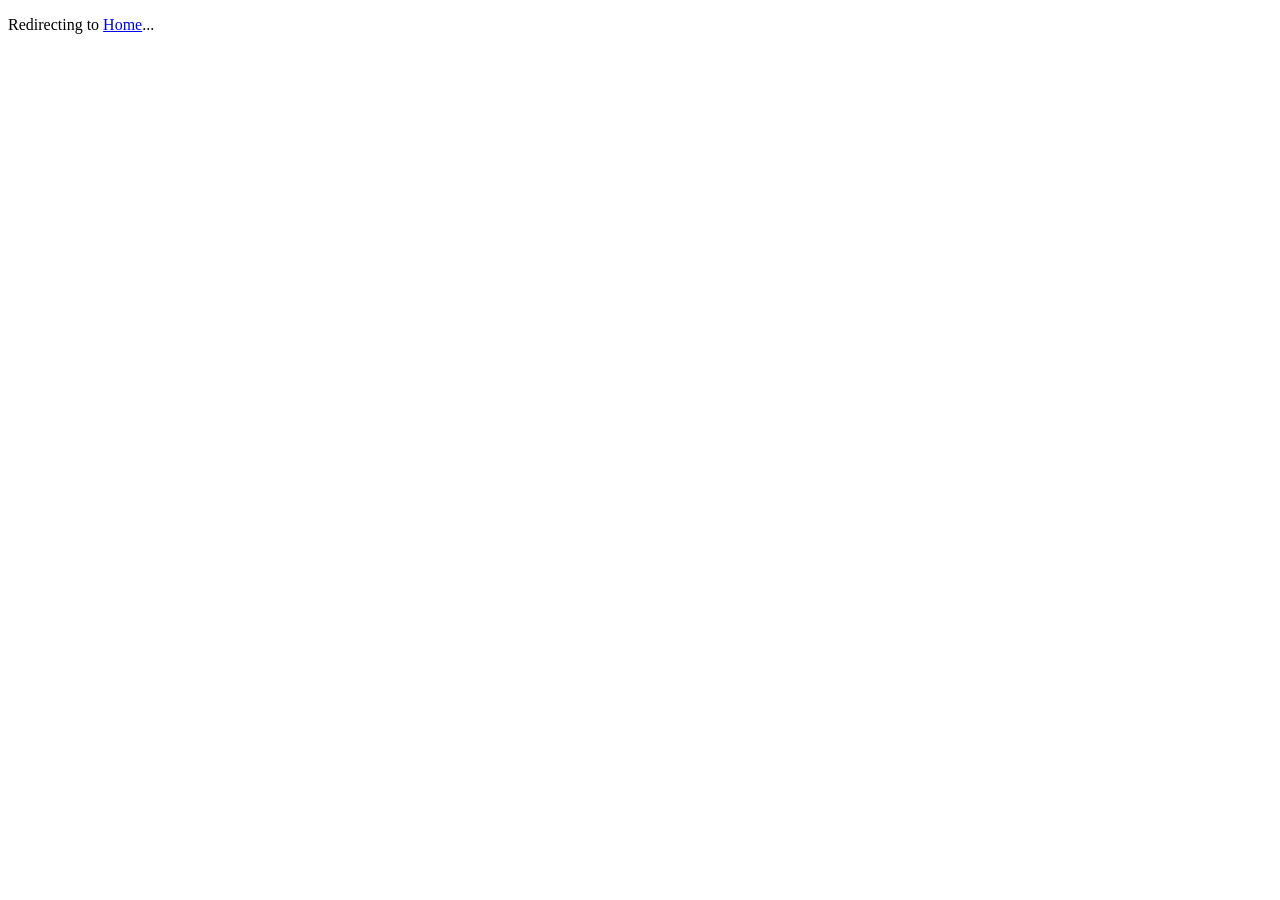
<file: index.html>
<!DOCTYPE html>
<html lang="en">
<head>
  <meta charset="UTF-8">
  <meta http-equiv="refresh" content="0; url=pages/home.html">
  <meta name="viewport" content="width=device-width, initial-scale=1.0">
  <title>Redirecting...</title>
</head>
<body>
  <p>Redirecting to <a href="pages/home.html">Home</a>...</p>
</body>
</html>
</file>
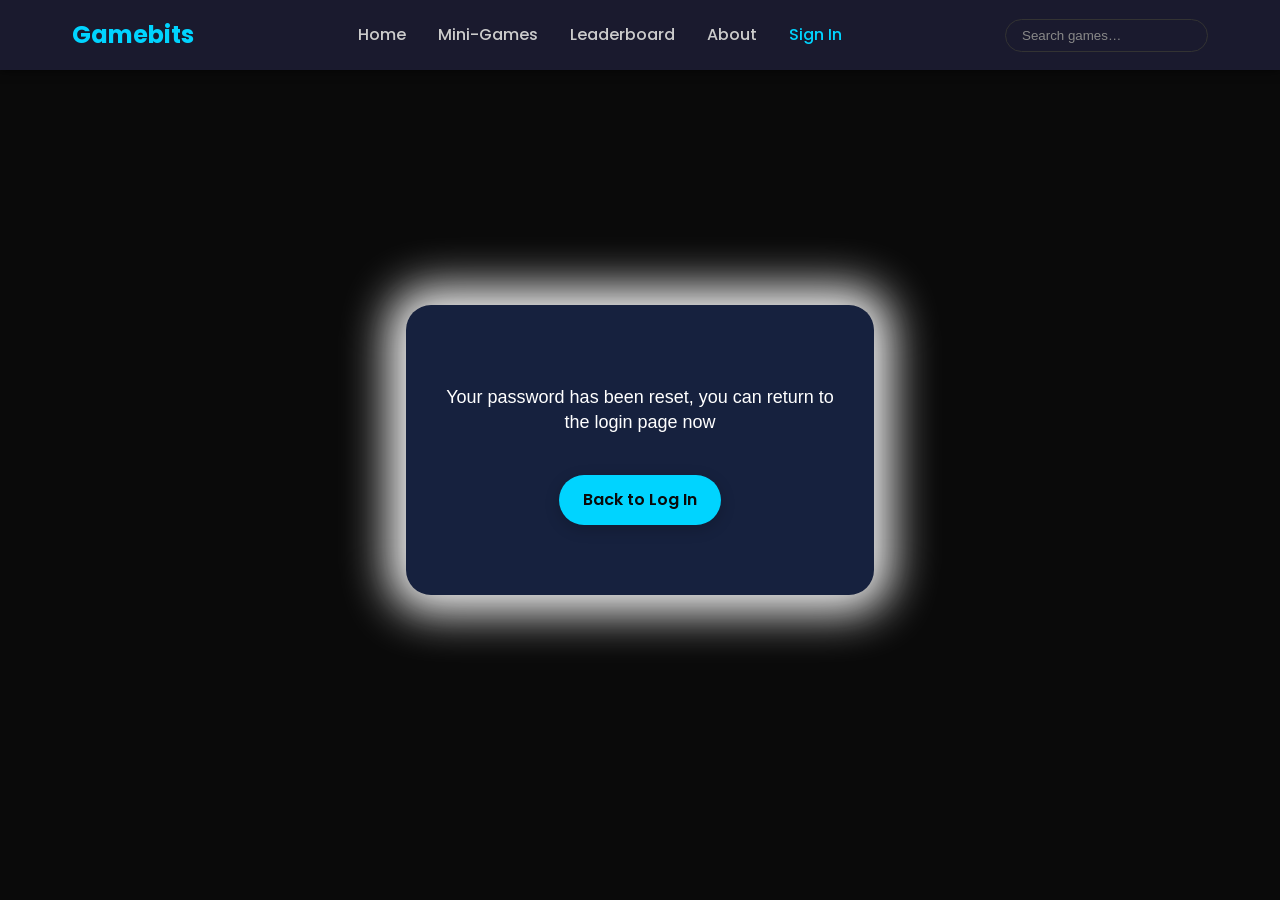
<file: auth/correct-code.html>
<!DOCTYPE html>
<html lang="en">

<head>
    <meta charset="UTF-8">
    <meta name="viewport" content="width=device-width, initial-scale=1.0">
    <title>Forgot Password – Correct Code</title>

    <!-- Google Font -->
    <link href="https://fonts.googleapis.com/css2?family=Poppins:wght@300;400;500;600&display=swap" rel="stylesheet">

    <!-- Shared CSS -->
    <link rel="stylesheet" href="../css/styles.css">
</head>

<body>
    <header>
        <nav class="navbar">
            <div class="nav-container">
                <a class="nav-brand" href="../pages/home.html">Gamebits</a>
                <ul class="nav-menu">
                    <li class="nav-item"><a class="nav-link" href="../pages/home.html">Home</a></li>
                    <li class="nav-item"><a class="nav-link" href="../pages/games.html">Mini-Games</a></li>
                    <li class="nav-item"><a class="nav-link" href="../pages/leaderboard.html">Leaderboard</a></li>
                    <li class="nav-item"><a class="nav-link" href="../about.php">About</a></li>
                    <li class="nav-item"><a class="nav-link active" href="signin.html">Sign In</a></li>
                </ul>
                <form class="nav-search">
                    <input type="search" placeholder="Search games…" aria-label="Search">
                </form>
            </div>
        </nav>
    </header>

    <main>
        <div class="forgot-result-wrapper">
            <div class="forgot-result-card">
                <p class="forgot-result-message">
                    Your password has been reset, you can return to the login page now
                </p>

                <a href="signin.html" class="btn-primary">
                    Back to Log In
                </a>
            </div>
        </div>
    </main>
</body>

</html>
</file>
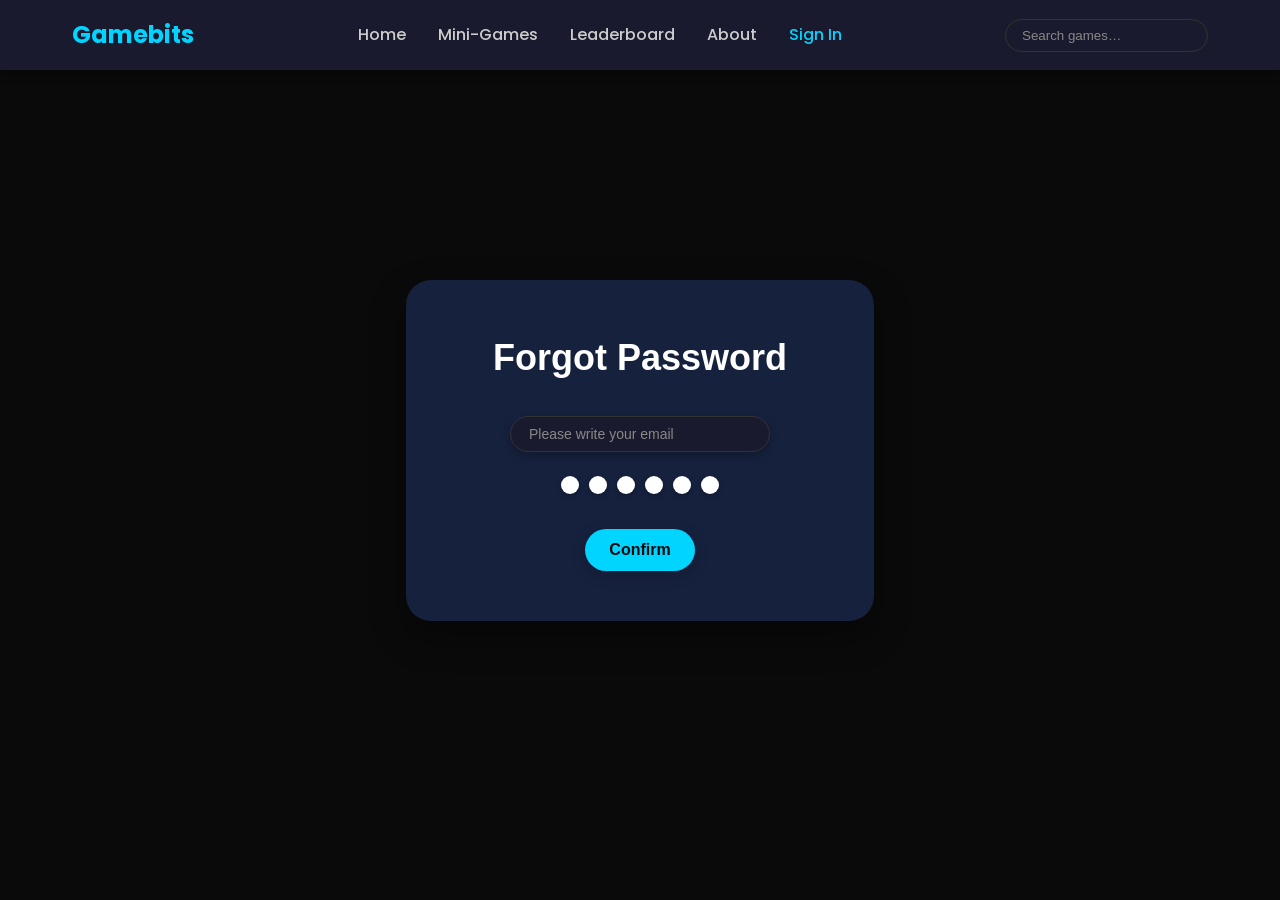
<file: auth/forgot-enter-code.html>
<!DOCTYPE html>
<html lang="en">

<head>
  <meta charset="UTF-8">
  <meta name="viewport" content="width=device-width, initial-scale=1.0">
  <title>Forgot Password – Enter Code</title>

  <!-- Google Font -->
  <link href="https://fonts.googleapis.com/css2?family=Poppins:wght@300;400;500;600&display=swap" rel="stylesheet">

  <!-- Shared CSS -->
  <link rel="stylesheet" href="../css/styles.css">
</head>

<body>
  <header>
    <nav class="navbar">
      <div class="nav-container">
        <a class="nav-brand" href="../pages/home.html">Gamebits</a>
        <ul class="nav-menu">
          <li class="nav-item"><a class="nav-link" href="../pages/home.html">Home</a></li>
          <li class="nav-item"><a class="nav-link" href="../pages/games.html">Mini-Games</a></li>
          <li class="nav-item"><a class="nav-link" href="../pages/leaderboard.html">Leaderboard</a></li>
          <li class="nav-item"><a class="nav-link" href="../about.php">About</a></li>
          <li class="nav-item"><a class="nav-link active" href="signin.html">Sign In</a></li>
        </ul>
        <form class="nav-search">
          <input type="search" placeholder="Search games…" aria-label="Search">
        </form>
      </div>
    </nav>
  </header>

  <main>
    <div class="forgot-code-wrapper">
      <div class="forgot-code-card">
        <h1>Forgot Password</h1>

        <form>
          <div class="form-group">
            <input type="email" class="form-input small-pill-input" placeholder="Please write your email" required>
          </div>

          <div class="code-dots">
            <span class="code-dot"></span>
            <span class="code-dot"></span>
            <span class="code-dot"></span>
            <span class="code-dot"></span>
            <span class="code-dot"></span>
            <span class="code-dot"></span>
          </div>

          <button type="submit" class="btn-primary">
            Confirm
          </button>
        </form>
      </div>
    </div>
  </main>
</body>

</html>
</file>
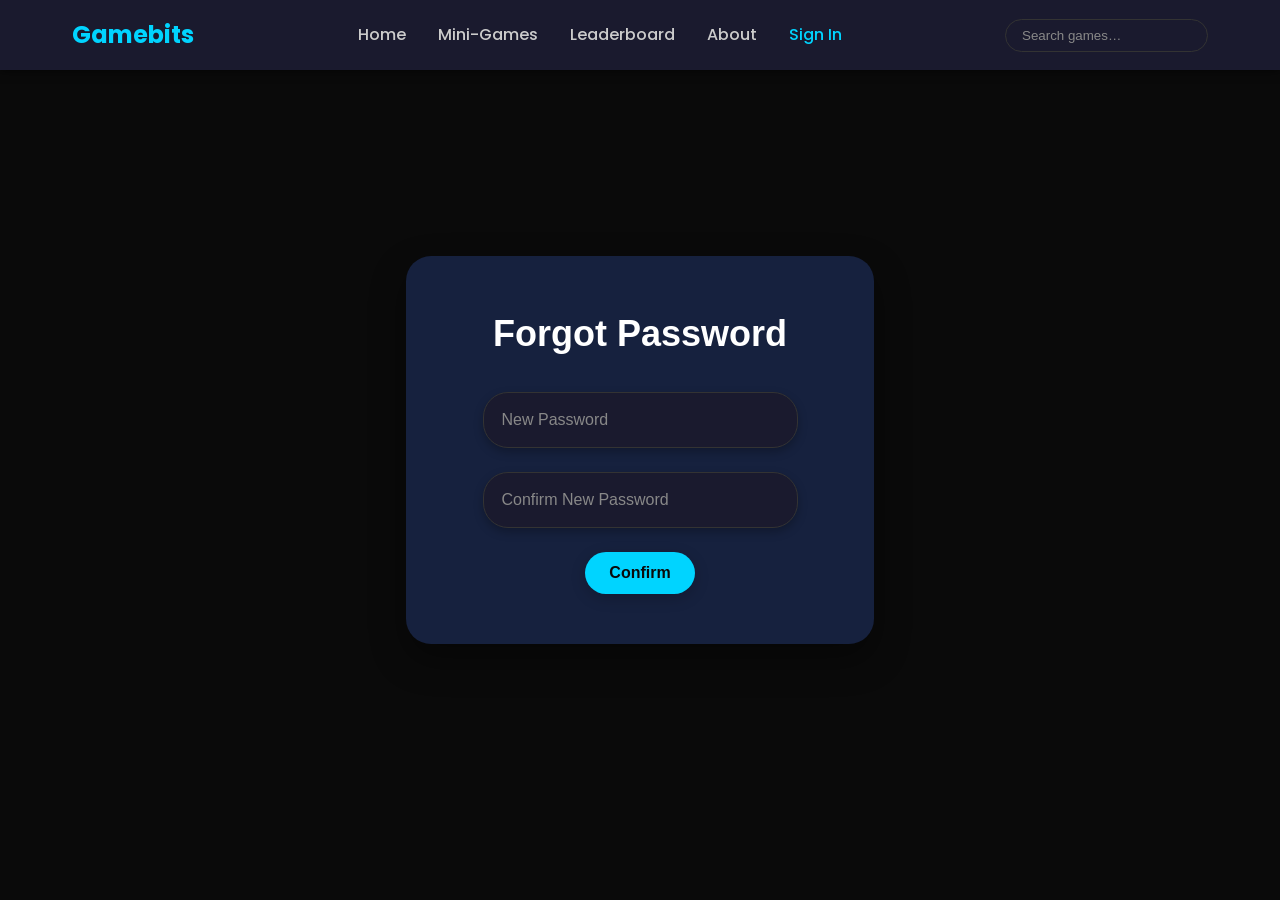
<file: auth/forgot-new-password.html>
<!DOCTYPE html>
<html lang="en">

<head>
  <meta charset="UTF-8">
  <meta name="viewport" content="width=device-width, initial-scale=1.0">
  <title>Forgot Password – New Password</title>

  <!-- Google Font -->
  <link href="https://fonts.googleapis.com/css2?family=Poppins:wght@300;400;500;600&display=swap" rel="stylesheet">

  <!-- Shared CSS -->
  <link rel="stylesheet" href="../css/styles.css">
</head>

<body>
  <header>
    <nav class="navbar">
      <div class="nav-container">
        <a class="nav-brand" href="../pages/home.html">Gamebits</a>
        <ul class="nav-menu">
          <li class="nav-item"><a class="nav-link" href="../pages/home.html">Home</a></li>
          <li class="nav-item"><a class="nav-link" href="../pages/games.html">Mini-Games</a></li>
          <li class="nav-item"><a class="nav-link" href="../pages/leaderboard.html">Leaderboard</a></li>
          <li class="nav-item"><a class="nav-link" href="../about.php">About</a></li>
          <li class="nav-item"><a class="nav-link active" href="signin.html">Sign In</a></li>
        </ul>
        <form class="nav-search">
          <input type="search" placeholder="Search games…" aria-label="Search">
        </form>
      </div>
    </nav>
  </header>

  <main>
    <div class="forgot-new-wrapper">
      <div class="forgot-new-card">
        <h1>Forgot Password</h1>

        <form>
          <div class="form-group">
            <input type="password" class="form-input" placeholder="New Password" required>
          </div>

          <div class="form-group">
            <input type="password" class="form-input" placeholder="Confirm New Password" required>
          </div>

          <button type="submit" class="btn-primary">
            Confirm
          </button>
        </form>
      </div>
    </div>
  </main>
</body>

</html>
</file>
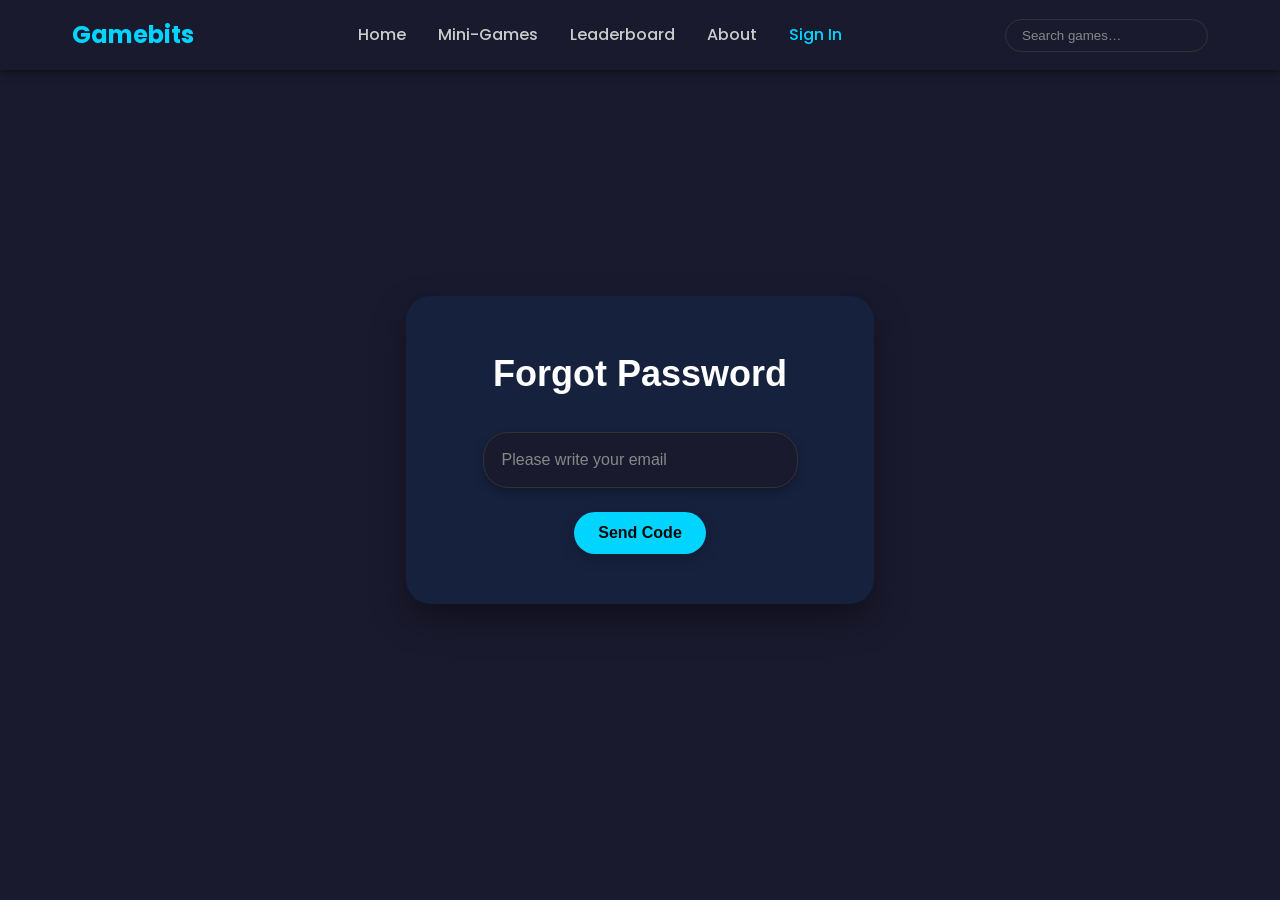
<file: auth/forgot-password.html>
<!DOCTYPE html>
<html lang="en">
<head>
  <meta charset="UTF-8">
  <meta name="viewport" content="width=device-width, initial-scale=1.0">
  <title>Forgot Password - Gamebits</title>
   <link rel="stylesheet" href="../css/styles.css">
  <!-- Google Font -->
  <link href="https://fonts.googleapis.com/css2?family=Poppins:wght@300;400;500;600&display=swap" rel="stylesheet">

</head>
<body>
  <header>
    <nav class="navbar">
      <div class="nav-container">
        <a class="nav-brand" href="../pages/home.html">Gamebits</a>
        <ul class="nav-menu">
          <li class="nav-item"><a class="nav-link" href="../pages/home.html">Home</a></li>
          <li class="nav-item"><a class="nav-link" href="../pages/games.html">Mini-Games</a></li>
          <li class="nav-item"><a class="nav-link" href="../pages/leaderboard.html">Leaderboard</a></li>
          <li class="nav-item"><a class="nav-link" href="../about.php">About</a></li>
          <li class="nav-item"><a class="nav-link active" href="signin.html">Sign In</a></li>
        </ul>
        <form class="nav-search">
          <input type="search" placeholder="Search games…" aria-label="Search">
        </form>
      </div>
    </nav>
  </header>

  <main>
    <div class="forgot-wrapper">
      <div class="forgot-card">
        <h1>Forgot Password</h1>

        <form>
          <div class="form-group">
            <input type="email" class="form-input" placeholder="Please write your email" required>
          </div>

          <button type="submit" class="btn-primary">
            Send Code
          </button>
        </form>
      </div>
    </div>
  </main>
</body>
</html>
</file>
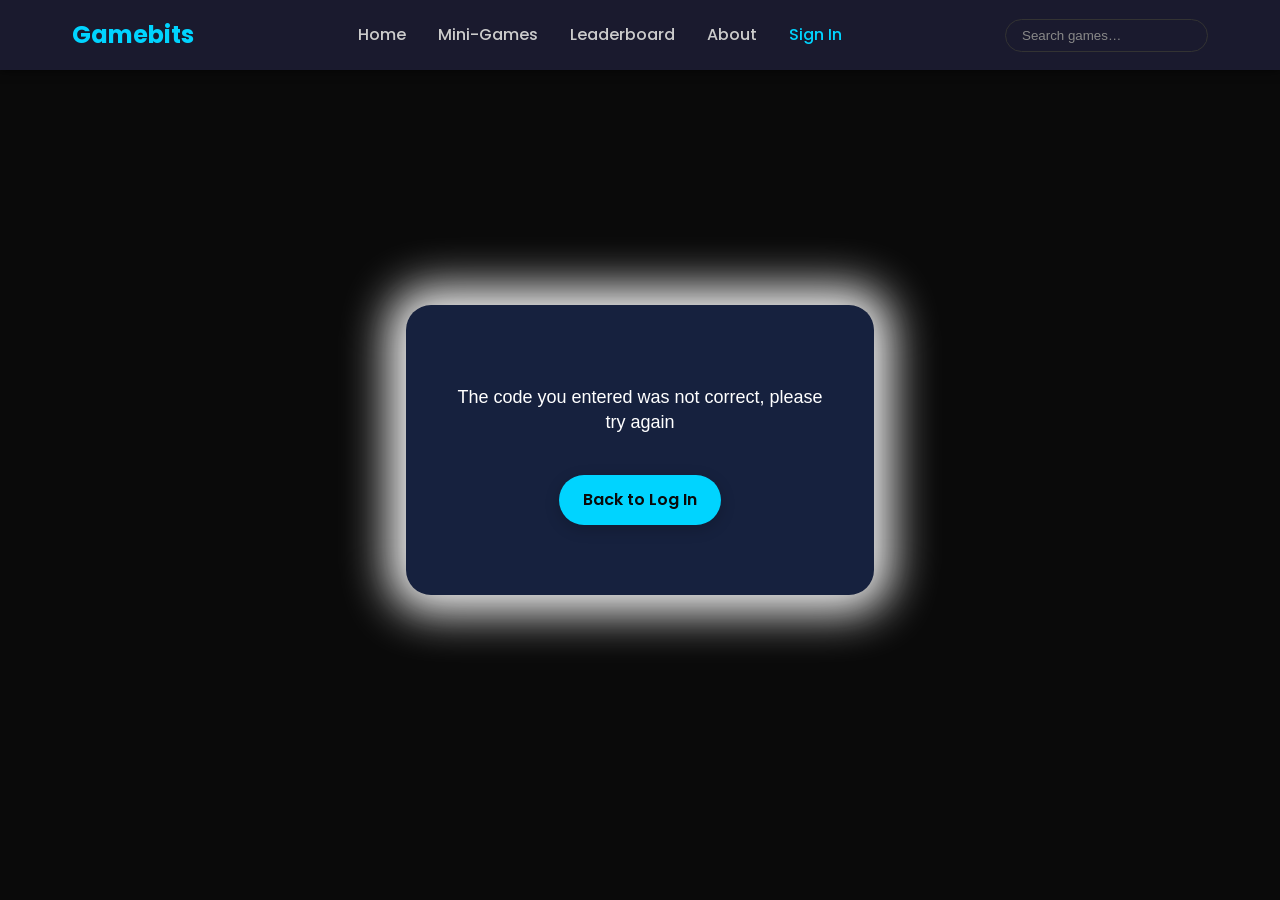
<file: auth/incorrect-code.html>
<!DOCTYPE html>
<html lang="en">

<head>
    <meta charset="UTF-8">
    <meta name="viewport" content="width=device-width, initial-scale=1.0">
    <title>Forgot Password – Incorrect Code</title>

    <!-- Google Font -->
    <link href="https://fonts.googleapis.com/css2?family=Poppins:wght@300;400;500;600&display=swap" rel="stylesheet">

    <!-- Shared CSS -->
    <link rel="stylesheet" href="../css/styles.css">
</head>

<body>
    <header>
        <nav class="navbar">
            <div class="nav-container">
                <a class="nav-brand" href="../pages/home.html">Gamebits</a>
                <ul class="nav-menu">
                    <li class="nav-item"><a class="nav-link" href="../pages/home.html">Home</a></li>
                    <li class="nav-item"><a class="nav-link" href="../pages/games.html">Mini-Games</a></li>
                    <li class="nav-item"><a class="nav-link" href="../pages/leaderboard.html">Leaderboard</a></li>
                    <li class="nav-item"><a class="nav-link" href="../about.php">About</a></li>
                    <li class="nav-item"><a class="nav-link active" href="signin.html">Sign In</a></li>
                </ul>
                <form class="nav-search">
                    <input type="search" placeholder="Search games…" aria-label="Search">
                </form>
            </div>
        </nav>
    </header>

    <main>
        <div class="forgot-result-wrapper">
            <div class="forgot-result-card">
                <p class="forgot-result-message">
                    The code you entered was not correct, please try again
                </p>

                <a href="signin.html" class="btn-primary">
                    Back to Log In
                </a>
            </div>
        </div>
    </main>
</body>

</html>
</file>
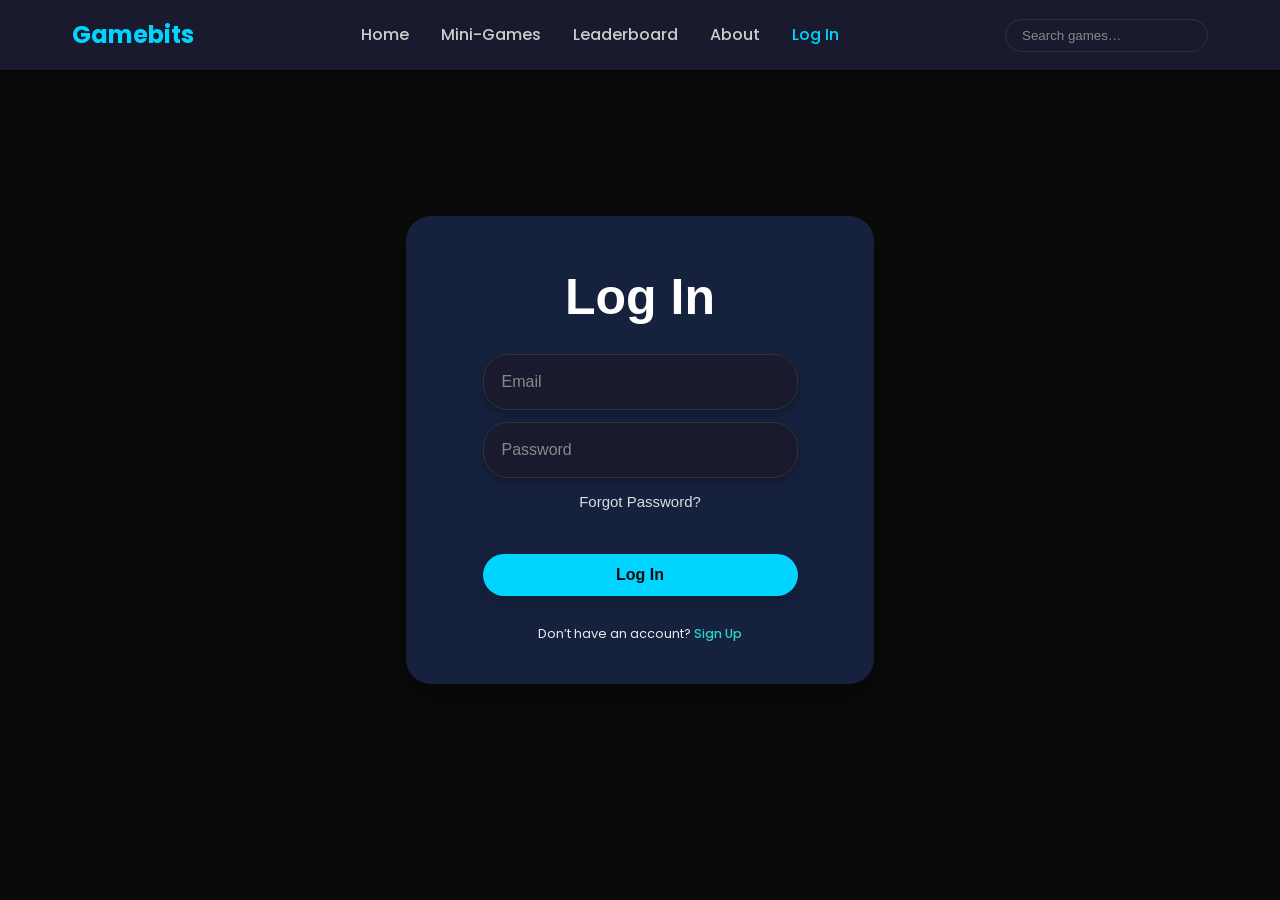
<file: auth/signin.html>
<!DOCTYPE html>
<html lang="en">

<head>
  <meta charset="UTF-8">
  <meta name="viewport" content="width=device-width, initial-scale=1.0">
  <title>Log In - Gamebits</title>

  <!-- Google Font -->
  <link href="https://fonts.googleapis.com/css2?family=Poppins:wght@300;400;500;600&display=swap" rel="stylesheet">

  <!-- Your shared CSS file -->
  <link rel="stylesheet" href="../css/styles.css">
</head>

<body>
  <header>
    <nav class="navbar">
      <div class="nav-container">
        <a class="nav-brand" href="../pages/home.html">Gamebits</a>
        <ul class="nav-menu">
          <li class="nav-item"><a class="nav-link" href="../pages/home.html">Home</a></li>
          <li class="nav-item"><a class="nav-link" href="../pages/games.html">Mini-Games</a></li>
          <li class="nav-item"><a class="nav-link" href="../pages/leaderboard.html">Leaderboard</a></li>
          <li class="nav-item"><a class="nav-link" href="../about.php">About</a></li>
          <li class="nav-item"><a class="nav-link active" href="signin.html">Log In</a></li>
        </ul>
        <form class="nav-search">
          <input type="search" placeholder="Search games…" aria-label="Search">
        </form>
      </div>
    </nav>
  </header>

  <main>
    <div class="login-wrapper">
      <div class="login-card">
        <h1>Log In</h1>

        <form>
          <div class="form-group">
            <input type="email" class="form-input" placeholder="Email" required>
          </div>

          <div class="form-group">
            <input type="password" class="form-input" placeholder="Password" required>
          </div>

          <div class="forgot-password">
            <a href="forgot-password.html">Forgot Password?</a>
          </div>

          <button type="submit" class="btn-primary">
            Log In
          </button>

          <p class="signup-text">
            Don’t have an account?
            <a href="signup.html">Sign Up</a>
          </p>
        </form>
      </div>
    </div>
  </main>
</body>

</html>
</file>
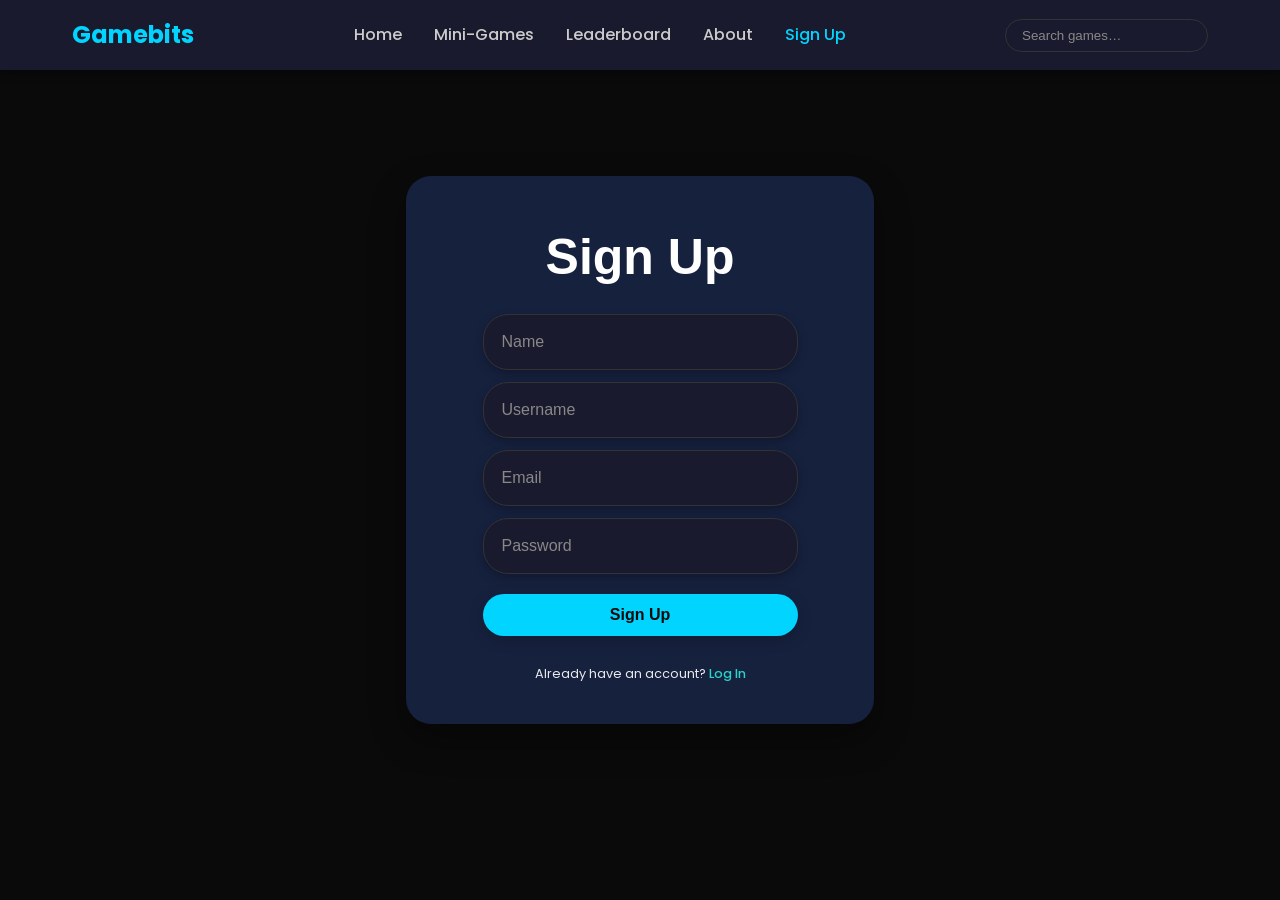
<file: auth/signup.html>
<!DOCTYPE html>
<html lang="en">

<head>
  <meta charset="UTF-8">
  <meta name="viewport" content="width=device-width, initial-scale=1.0">
  <title>Sign up - Gamebits</title>

  <!-- Google Font -->
  <link href="https://fonts.googleapis.com/css2?family=Poppins:wght@300;400;500;600&display=swap" rel="stylesheet">


  <!-- Your shared CSS file -->
  <link rel="stylesheet" href="../css/styles.css">
</head>

<body>
  <header>
    <nav class="navbar">
      <div class="nav-container">
        <a class="nav-brand" href="../pages/home.html">Gamebits</a>
        <ul class="nav-menu">
          <li class="nav-item"><a class="nav-link" href="../pages/home.html">Home</a></li>
          <li class="nav-item"><a class="nav-link" href="../pages/games.html">Mini-Games</a></li>
          <li class="nav-item"><a class="nav-link" href="../pages/leaderboard.html">Leaderboard</a></li>
          <li class="nav-item"><a class="nav-link" href="../about.php">About</a></li>
          <li class="nav-item"><a class="nav-link active" href="signup.html">Sign Up</a></li>
        </ul>
        <form class="nav-search">
          <input type="search" placeholder="Search games…" aria-label="Search">
        </form>
      </div>
    </nav>
  </header>

  <main>
    <div class="signup-wrapper">
      <div class="signup-card">
        <h1>Sign Up</h1>

        <form>
          <div class="form-group">
            <input type="text" class="form-input" placeholder="Name" required>
          </div>

          <div class="form-group">
            <input type="text" class="form-input" placeholder="Username" required>
          </div>

          <div class="form-group">
            <input type="email" class="form-input" placeholder="Email" required>
          </div>

          <div class="form-group">
            <input type="password" class="form-input" placeholder="Password" required>
          </div>

          <button type="submit" class="btn-primary">
            Sign Up
          </button>

          <p class="login-text">
            Already have an account?
            <a href="signin.html">Log In</a>
          </p>
        </form>
      </div>
    </div>
  </main>
</body>

</html>
</file>
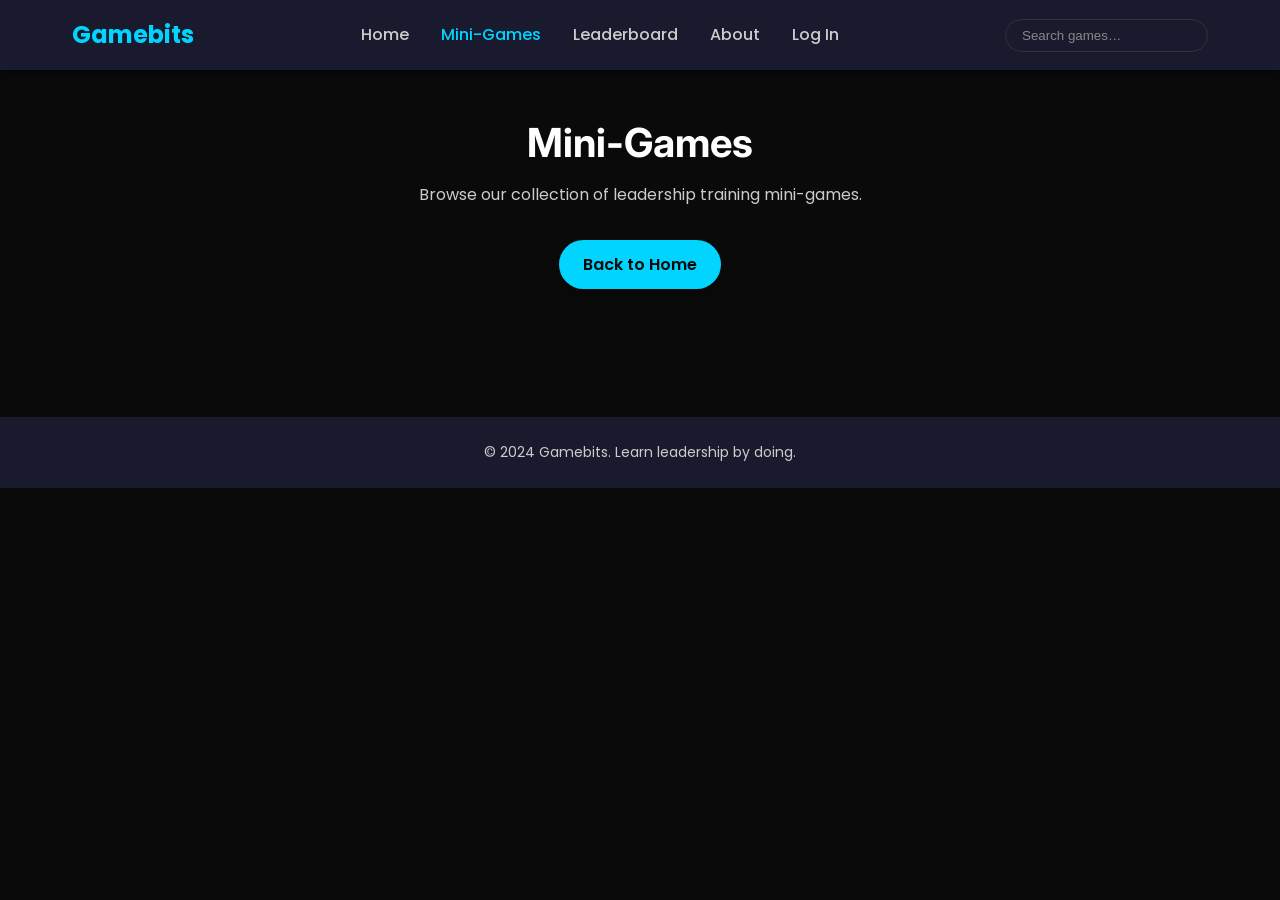
<file: pages/games.html>
<!DOCTYPE html>
<html lang="en">
<head>
  <meta charset="UTF-8">
  <meta name="viewport" content="width=device-width, initial-scale=1.0">
  <title>Mini-Games • Gamebits</title>
  <link rel="stylesheet" href="../css/styles.css">
  <link href="https://fonts.googleapis.com/css2?family=Poppins:wght@300;400;500;600&family=Inter:wght@400;500;700&display=swap" rel="stylesheet">
</head>
<body>
  <header>
    <nav class="navbar">
      <div class="nav-container">
        <a class="nav-brand" href="home.html">Gamebits</a>
        <ul class="nav-menu">
          <li class="nav-item"><a class="nav-link" href="home.html">Home</a></li>
          <li class="nav-item"><a class="nav-link active" href="games.html">Mini-Games</a></li>
          <li class="nav-item"><a class="nav-link" href="leaderboard.html">Leaderboard</a></li>
          <li class="nav-item"><a class="nav-link" href="../about.php">About</a></li>
          <li class="nav-item"><a class="nav-link" href="../auth/signin.html">Log In</a></li>
        </ul>
        <form class="nav-search">
          <input type="search" placeholder="Search games…" aria-label="Search">
        </form>
      </div>
    </nav>
  </header>
  <main>
    <section class="hero">
      <h1 class="hero-title">Mini-Games</h1>
      <p class="hero-sub">
        Browse our collection of leadership training mini-games.
      </p>
      <div class="hero-buttons">
        <a href="home.html" class="btn-primary">Back to Home</a>
      </div>
    </section>
  </main>
  <footer class="footer">
    <p>&copy; 2024 Gamebits. Learn leadership by doing.</p>
  </footer>
</body>
</html>
</file>
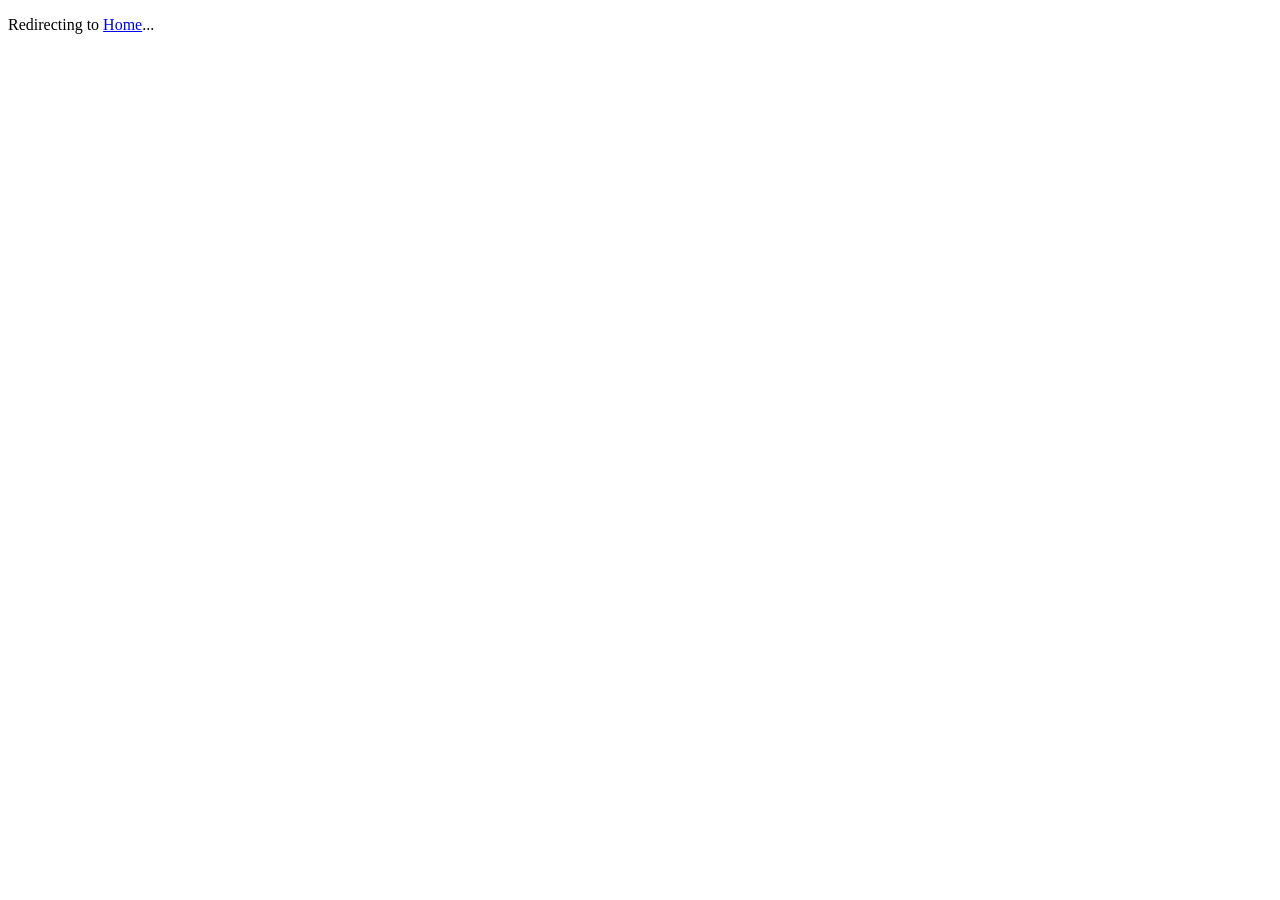
<file: pages/home.html>
<!DOCTYPE html>
<html lang="en">
<head>
  <meta charset="UTF-8">
  <meta http-equiv="refresh" content="0; url=../home.php">
  <meta name="viewport" content="width=device-width, initial-scale=1.0">
  <title>Redirecting...</title>
</head>
<body>
  <p>Redirecting to <a href="../home.php">Home</a>...</p>
</body>
</html>
</file>
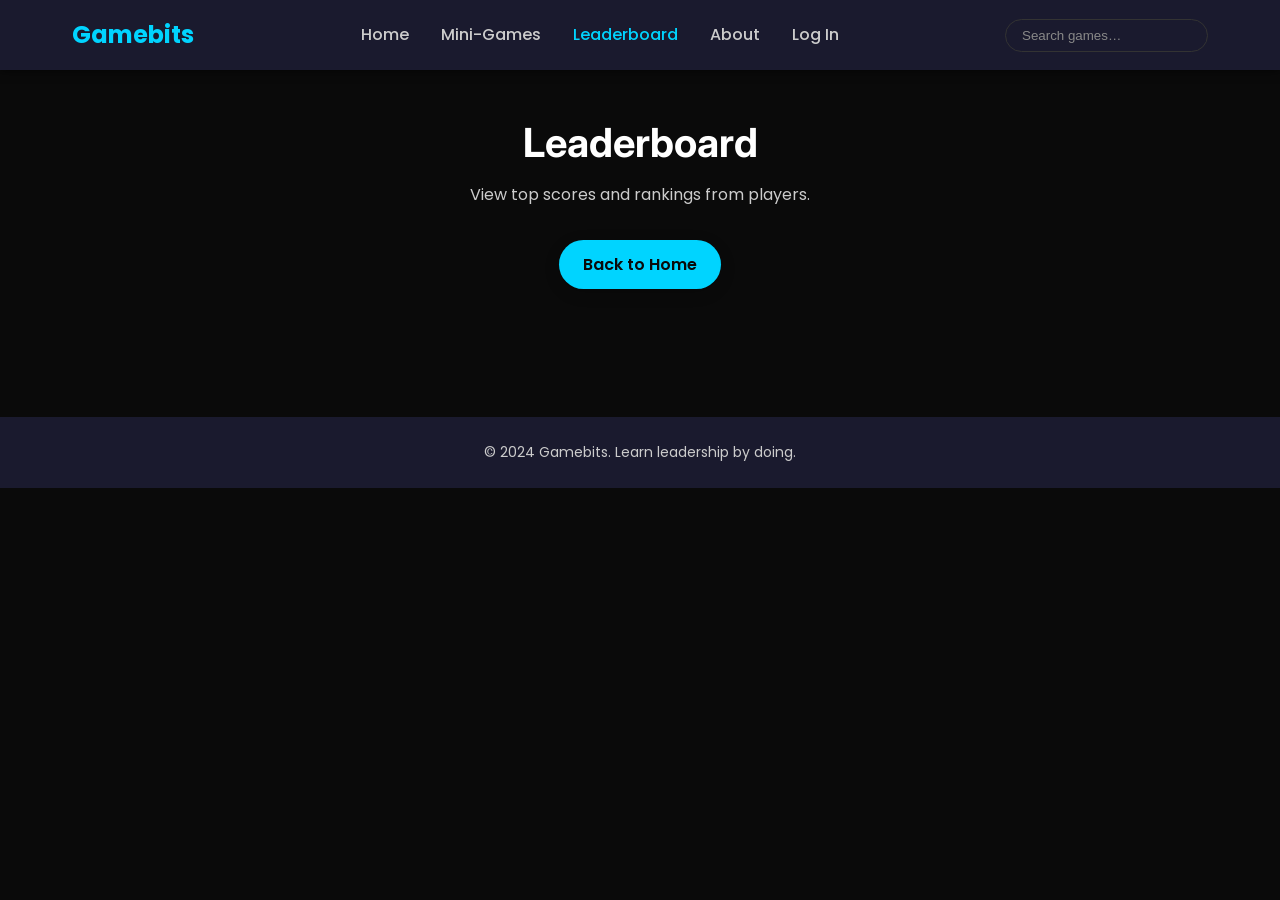
<file: pages/leaderboard.html>
<!DOCTYPE html>
<html lang="en">
<head>
  <meta charset="UTF-8">
  <meta name="viewport" content="width=device-width, initial-scale=1.0">
  <title>Leaderboard • Gamebits</title>
  <link rel="stylesheet" href="../css/styles.css">
  <link href="https://fonts.googleapis.com/css2?family=Poppins:wght@300;400;500;600&family=Inter:wght@400;500;700&display=swap" rel="stylesheet">
</head>
<body>
  <header>
    <nav class="navbar">
      <div class="nav-container">
        <a class="nav-brand" href="home.html">Gamebits</a>
        <ul class="nav-menu">
          <li class="nav-item"><a class="nav-link" href="home.html">Home</a></li>
          <li class="nav-item"><a class="nav-link" href="games.html">Mini-Games</a></li>
          <li class="nav-item"><a class="nav-link active" href="leaderboard.html">Leaderboard</a></li>
          <li class="nav-item"><a class="nav-link" href="../about.php">About</a></li>
          <li class="nav-item"><a class="nav-link" href="../auth/signin.html">Log In</a></li>
        </ul>
        <form class="nav-search">
          <input type="search" placeholder="Search games…" aria-label="Search">
        </form>
      </div>
    </nav>
  </header>
  <main>
    <section class="hero">
      <h1 class="hero-title">Leaderboard</h1>
      <p class="hero-sub">
        View top scores and rankings from players.
      </p>
      <div class="hero-buttons">
        <a href="home.html" class="btn-primary">Back to Home</a>
      </div>
    </section>
  </main>
  <footer class="footer">
    <p>&copy; 2024 Gamebits. Learn leadership by doing.</p>
  </footer>
</body>
</html>
</file>
<file: css/styles.css>
:root {
  --bg-primary: #0a0a0a;
  --bg-secondary: #1a1a2e;
  --bg-card: #16213e;
  --accent-blue: #00d4ff;
  --accent-blue-dark: #0099cc;
  --accent-yellow: #facc15;
  --accent-yellow-dark: #eab308;
  --purple-bg: #1a1a2e;
  --text-primary: #ffffff;
  --text-secondary: #cccccc;
  --text-muted: #888888;
  --border-color: #333333;
}

* {
  box-sizing: border-box;
  margin: 0;
  padding: 0;
}

body {
  font-family: "Poppins", sans-serif;
  min-height: 100vh;
  background: var(--bg-primary);
  color: var(--text-primary);
  line-height: 1.6;
  margin: 0;
}

/* --------------------------
   NAVBAR
--------------------------- */

.navbar {
  position: fixed;
  top: 0;
  left: 0;
  right: 0;
  background: var(--bg-secondary);
  box-shadow: 0 2px 8px rgba(0, 0, 0, 0.5);
  z-index: 1000;
  padding: 1rem 0;
}

.nav-container {
  max-width: 1200px;
  margin: 0 auto;
  padding: 0 2rem;
  display: flex;
  align-items: center;
  justify-content: space-between;
}

.nav-brand {
  font-size: 1.5rem;
  font-weight: 700;
  color: var(--accent-blue);
  text-decoration: none;
  transition: color 0.3s ease;
}

.nav-brand:hover {
  color: var(--accent-blue-dark);
}

.nav-menu {
  list-style: none;
  display: flex;
  gap: 2rem;
  margin: 0;
  padding: 0;
}

.nav-item {
  /* no styles */
}

.nav-link {
  color: var(--text-secondary);
  text-decoration: none;
  font-weight: 500;
  transition: color 0.3s ease;
}

.nav-link:hover,
.nav-link.active {
  color: var(--accent-blue);
}

.nav-search {
  display: flex;
}

.nav-search input {
  background: var(--bg-card);
  border: 1px solid var(--border-color);
  border-radius: 20px;
  padding: 0.5rem 1rem;
  color: var(--text-primary);
  outline: none;
  transition: border-color 0.3s ease;
}

.nav-search input::placeholder {
  color: var(--text-muted);
}

.nav-search input:focus {
  border-color: var(--accent-blue);
}

/* basic helpers used in about/home */
.text-center { text-align: center; }
.text-white { color: #ffffff; }
.text-muted { color: #6b7280; }
.text-warning { color: #facc15; }
.lead { font-size: 1.1rem; }
.mb-3 { margin-bottom: 1rem; }
.mb-4 { margin-bottom: 1.5rem; }
.mb-5 { margin-bottom: 2rem; }
.mt-3 { margin-top: 1rem; }
.py-5 { padding: 3rem 0; }

/* grid / cards */
.row {
  display: flex;
  flex-wrap: wrap;
  margin-left: -12px;
  margin-right: -12px;
}

.row.g-4 { row-gap: 1.5rem; column-gap: 1.5rem; }

.col-md-4,
.col-md-12 {
  padding: 0 12px;
}

.col-md-4 {
  flex: 0 0 33.3333%;
  max-width: 33.3333%;
}

.col-md-12 {
  flex: 0 0 100%;
  max-width: 100%;
}

.card {
  background: var(--bg-card);
  border-radius: 16px;
  box-shadow: 0 10px 30px rgba(15, 23, 42, 0.06);
  border: 1px solid var(--border-color);
  overflow: hidden;
}

.card-header {
  padding: 16px 20px;
  font-weight: 600;
  font-size: 16px;
  background: var(--bg-secondary);
  color: var(--text-primary);
  border-bottom: 1px solid var(--border-color);
}

.card-body {
  padding: 16px 20px;
  font-size: 14px;
  color: var(--text-secondary);
}

.h-100 { height: 100%; }

.team-card { text-align: center; }
.card-title { font-size: 16px; font-weight: 600; }
.card-text { font-size: 13px; color: #6b7280; }

.testimonial-card .card-body,
.card-body.d-flex.align-items-center {
  display: flex;
  gap: 14px;
  align-items: center;
}

.rounded-circle { border-radius: 999px; }

.blockquote-footer {
  margin-top: 6px;
  font-size: 12px;
  color: #9ca3af;
}

.rating { margin-top: 8px; font-size: 20px; }

/* generic button used on about page */
.btn {
  display: inline-block;
  border-radius: 999px;
  padding: 6px 14px;
  font-size: 13px;
  font-weight: 600;
  cursor: pointer;
  border: none;
}

.btn-primary.btn-sm {
  background: linear-gradient(135deg, var(--accent-yellow), var(--accent-yellow-dark));
  color: #111827;
}

/* footer */
.footer {
  margin-top: 48px;
  padding: 24px 0;
  font-size: 14px;
  background: var(--bg-secondary);
  color: var(--text-secondary);
  text-align: center;
}

/* --------------------------
   BUTTONS
--------------------------- */

.btn-primary {
  display: inline-block;
  border: none;
  border-radius: 25px;
  cursor: pointer;
  font-weight: 600;
  font-size: 1rem;
  padding: 0.75rem 1.5rem;
  text-decoration: none;
  transition: all 0.3s ease;
  box-shadow: 0 4px 15px rgba(0, 0, 0, 0.2);
  background: var(--accent-blue);
  color: var(--bg-primary);
}

.btn-primary:hover {
  background: var(--accent-blue-dark);
  transform: translateY(-2px);
  box-shadow: 0 6px 20px rgba(0, 212, 255, 0.5);
}

/* --------------------------
   SHARED FORM STYLES
--------------------------- */
input[type="text"],
input[type="email"],
input[type="password"],
input[type="number"],
input[type="search"],
input[type="url"],
textarea {
  background: var(--bg-secondary);
  border: 1px solid var(--border-color);
  color: var(--text-primary);
}

input[type="text"]:focus,
input[type="email"]:focus,
input[type="password"]:focus,
input[type="number"]:focus,
input[type="search"]:focus,
input[type="url"]:focus,
textarea:focus {
  border-color: var(--accent-blue);
  outline: none;
}

.form-group {
  margin-bottom: 24px;
  text-align: center;
}

.form-input,
.small-pill-input {
  width: 100%;
  max-width: 315px;
  height: 56px;
  border-radius: 25px;
  background: var(--bg-secondary);
  border: 1px solid var(--border-color);
  padding: 0 18px;
  font-size: 16px;
  color: var(--text-primary);
  outline: none;
  box-shadow: 0 4px 10px rgba(0, 0, 0, 0.25);
  font-family: "Inter", sans-serif;
  transition: border-color 0.3s ease;
}

.form-input::placeholder,
.small-pill-input::placeholder {
  color: var(--text-muted);
}

.form-input:focus {
  border-color: var(--accent-blue);
}

.small-pill-input {
  width: 100%;
  max-width: 260px;
  height: 36px;
  font-size: 14px;
}

/* --------------------------
   AUTH PAGE WRAPPERS
--------------------------- */

.login-wrapper,
.signup-wrapper,
.forgot-wrapper,
.forgot-code-wrapper,
.forgot-new-wrapper,
.forgot-result-wrapper {
  min-height: 100vh;
  display: flex;
  align-items: center;
  justify-content: center;
  padding: 2rem;
  background: var(--bg-primary);
}

/* all login cards */
.login-card,
.signup-card,
.forgot-card,
.forgot-code-card,
.forgot-new-card,
.forgot-result-card {
  width: 100%;
  max-width: 468px;
  background: var(--bg-card);
  border-radius: 25px;
  color: var(--text-primary);
  text-align: center;
  box-shadow: 0 15px 35px rgba(0, 0, 0, 0.4);
  padding: 2rem;
}

/* Log in & Sign up */

.login-card h1,
.signup-card h1 {
  font-family: "Inter", sans-serif;
  font-weight: 700;
  font-size: 50px;
  line-height: 1;
  margin: 1rem 0 2rem;
}

.signup-card {
  padding: 2.5rem 2.25rem;
}

.login-card {
  padding: 2.5rem 2.25rem;
}

.signup-card form,
.login-card form {
  display: flex;
  flex-direction: column;
  align-items: center;
  gap: 0.75rem;
}

.login-card form label,
.signup-card form label {
  width: 100%;
  max-width: 315px;
  text-align: center;
}

.login-card .form-input,
.signup-card .form-input {
  display: block;
  width: 100%;
  max-width: 315px;
  margin: 0 auto;
}

.login-card .form-group,
.signup-card .form-group {
  width: 100%;
  text-align: left;
  margin-bottom: 0;
}

.login-card .btn-primary,
.signup-card .btn-primary {
  margin-top: 0.5rem;
  width: 100%;
  max-width: 315px;
  margin-left: auto;
  margin-right: auto;
}

.login-card .signup-text,
.signup-card .login-text {
  margin-top: 1rem;
}

.forgot-password {
  margin-bottom: 20px;
  font-size: 15px;
  font-family: "Inter", sans-serif;
  opacity: 0.85;
}

.forgot-password a {
  color: #ffffff;
  text-decoration: none;
}

.forgot-password a:hover {
  text-decoration: underline;
}

.signup-text,
.login-text {
  margin-top: 26px;
  font-size: 0.8rem;
  opacity: 0.9;
}

.signup-text a,
.login-text a {
  color: rgba(41, 233, 217, 1);
  font-weight: 500;
  text-decoration: none;
}

.signup-text a:hover,
.login-text a:hover {
  text-decoration: underline;
}

/* Forgot password – email input */

.forgot-wrapper {
  background-color: var(--purple-bg);
}

.forgot-card {
  padding: 60px 35px 50px;
  transition: box-shadow 0.2s ease;
}

.forgot-card h1,
.forgot-code-card h1,
.forgot-new-card h1 {
  font-family: "Inter", sans-serif;
  font-weight: 700;
  font-size: 36px;
  line-height: 1;
  margin-bottom: 40px;
}

.forgot-card:focus-within,
.forgot-code-card:focus-within,
.forgot-new-card:focus-within {
  box-shadow: 0 0 45px 18px rgba(255, 255, 255, 0.95);
}

/* Forgot password – enter code */

.forgot-code-card {
  padding: 60px 40px 50px;
}

.code-dots {
  display: flex;
  justify-content: center;
  gap: 10px;
  margin: 18px 0 35px;
}

.code-dot {
  width: 18px;
  height: 18px;
  border-radius: 50%;
  background: #ffffff;
  box-shadow: 0 2px 5px rgba(0, 0, 0, 0.25);
}

/* Forgot password – new password */

.forgot-new-card {
  padding: 60px 40px 50px;
}

/* Forgot result pages (correct/incorrect) */

.forgot-result-card {
  padding: 80px 40px 70px;
  box-shadow: 0 0 45px 18px rgba(255, 255, 255, 0.95);
}

.forgot-result-message {
  font-family: "Inter", sans-serif;
  font-size: 18px;
  line-height: 1.4;
  margin-bottom: 40px;
}

/* --------------------------
   HOME PAGE (home.html)
--------------------------- */

.hero {
  padding-top: 120px;
  padding-bottom: 80px;
  max-width: 960px;
  margin: 0 auto;
  text-align: center;
}

.hero-title {
  font-family: "Inter", sans-serif;
  font-weight: 700;
  font-size: 40px;
  line-height: 1.15;
  color: var(--text-primary);
  margin-bottom: 16px;
}

.hero-sub {
  font-size: 16px;
  line-height: 1.6;
  color: var(--text-secondary);
  max-width: 640px;
  margin: 0 auto;
}

.hero-buttons {
  display: flex;
  justify-content: center;
  gap: 16px;
  margin-top: 32px;
}

.section-title {
  font-family: "Inter", sans-serif;
  font-weight: 600;
  font-size: 24px;
  text-align: center;
  color: var(--text-primary);
  margin: 40px 0 16px;
}

.featured-games,
.why-section,
.testimonials {
  padding: 0 2rem;
  max-width: 1200px;
  margin: 0 auto;
}

.featured-compact {
  padding-top: 0;
}

.slider-shell {
  border-radius: 12px;
  border: 1px solid var(--border-color);
  background: var(--bg-card);
}

.slide-pad {
  padding: 1rem;
}

.slide-title {
  margin: 0 0 6px;
}

.slide-sub {
  margin: 0;
  opacity: 0.85;
}

.games-grid,
.why-grid,
.testimonials-grid {
  display: grid;
  grid-template-columns: repeat(auto-fit, minmax(280px, 1fr));
  gap: 20px;
  margin-bottom: 4rem;
}

.game-card,
.why-card,
.testimonial-card {
  background: var(--bg-card);
  border-radius: 16px;
  padding: 20px;
  box-shadow: 0 10px 30px rgba(0, 0, 0, 0.3);
  transition: transform 0.3s ease, box-shadow 0.3s ease;
}

.game-card:hover,
.why-card:hover,
.testimonial-card:hover {
  transform: translateY(-5px);
  box-shadow: 0 15px 40px rgba(0, 0, 0, 0.4);
}

.game-title {
  font-weight: 600;
  font-size: 18px;
  margin-bottom: 8px;
  color: var(--text-primary);
}

.game-desc {
  font-size: 14px;
  color: var(--text-secondary);
  margin-bottom: 16px;
}

.why-card {
  text-align: center;
}

.why-icon {
  font-size: 32px;
  margin-bottom: 12px;
}

.why-title {
  font-weight: 600;
  font-size: 16px;
  margin-bottom: 8px;
  color: var(--text-primary);
}

.why-text {
  font-size: 14px;
  color: var(--text-secondary);
}

.testimonial-avatar {
  width: 50px;
  height: 50px;
  border-radius: 50%;
  background: linear-gradient(135deg, var(--accent-blue), var(--accent-blue-dark));
  margin-bottom: 12px;
}

.testimonial-text {
  font-size: 16px;
  color: var(--text-primary);
  margin-bottom: 8px;
  font-style: italic;
}

.testimonial-meta {
  font-size: 14px;
  color: var(--text-secondary);
  font-weight: 500;
}

.cta-banner {
  max-width: 960px;
  margin: 40px auto 0;
  padding: 40px 20px;
  border-radius: 20px;
  background: var(--bg-card);
  text-align: center;
  box-shadow: 0 10px 30px rgba(0, 0, 0, 0.3);
}

.cta-title {
  font-family: "Inter", sans-serif;
  font-weight: 600;
  font-size: 28px;
  color: var(--text-primary);
  margin-bottom: 8px;
}

.cta-text {
  font-size: 16px;
  color: var(--text-secondary);
  margin-bottom: 24px;
}

/* --------------------------
   RESPONSIVE TWEAKS
--------------------------- */

@media (max-width: 900px) {
  .nav-container {
    padding: 0 1rem;
  }

  .nav-menu {
    gap: 1rem;
  }

  .games-grid,
  .why-grid,
  .testimonials-grid,
  .features-grid,
  .team-grid {
    grid-template-columns: repeat(auto-fit, minmax(250px, 1fr));
  }
}

@media (max-width: 640px) {
  .nav-container {
    flex-direction: column;
    gap: 1rem;
  }

  .nav-menu {
    flex-direction: column;
    gap: 0.5rem;
  }

  .hero {
    padding-top: 96px;
    padding-bottom: 56px;
  }

  .hero-title {
    font-size: 32px;
  }

  .games-grid,
  .why-grid,
  .testimonials-grid,
  .features-grid,
  .team-grid {
    grid-template-columns: 1fr;
  }

  .hero-buttons {
    flex-direction: column;
  }
}

/* --------------------------
   ABOUT PAGE STYLES
--------------------------- */

.about-section {
  padding: 120px 2rem 40px;
  max-width: 1200px;
  margin: 0 auto;
}

.about-container h2 {
  text-align: center;
  margin-bottom: 2rem;
  color: var(--text-primary);
}

.about-container > p {
  text-align: center;
  max-width: 800px;
  margin: 0 auto 4rem;
  font-size: 1.1rem;
  color: var(--text-secondary);
}

.features-grid,
.team-grid,
.testimonials-grid {
  display: grid;
  grid-template-columns: repeat(auto-fit, minmax(280px, 1fr));
  gap: 2rem;
  margin-bottom: 4rem;
}

.feature-card,
.team-card,
.testimonial-card {
  background: var(--bg-card);
  border-radius: 16px;
  padding: 2rem;
  box-shadow: 0 10px 30px rgba(0, 0, 0, 0.3);
  transition: transform 0.3s ease, box-shadow 0.3s ease;
}

.feature-card:hover,
.team-card:hover,
.testimonial-card:hover {
  transform: translateY(-5px);
  box-shadow: 0 15px 40px rgba(0, 0, 0, 0.4);
}

.feature-card h3 {
  margin-bottom: 1rem;
  color: var(--text-primary);
}

.feature-card p {
  color: var(--text-secondary);
  margin-bottom: 1.5rem;
}

.team-card h4 {
  margin-bottom: 0.5rem;
  color: var(--text-primary);
}

.team-card p {
  color: var(--text-secondary);
}

.ratings-section {
  text-align: center;
  margin-bottom: 4rem;
}

.ratings-section h3 {
  margin-bottom: 1rem;
  color: var(--text-primary);
}

.rating {
  font-size: 1.5rem;
  color: var(--accent-blue);
  margin-bottom: 0.5rem;
}

.rating span:last-child {
  color: var(--text-secondary);
  font-size: 0.9rem;
}

.faq-section {
  margin-bottom: 4rem;
}

.faq-card {
  background: var(--bg-card);
  border-radius: 16px;
  padding: 2rem;
  box-shadow: 0 10px 30px rgba(0, 0, 0, 0.3);
  max-width: 800px;
  margin: 0 auto;
}

.faq-card h3 {
  text-align: center;
  margin-bottom: 2rem;
  color: var(--text-primary);
}

.faq-list {
  display: flex;
  flex-direction: column;
  gap: 1.5rem;
}

.faq-item h4 {
  margin-bottom: 0.5rem;
  color: var(--text-primary);
}

.faq-item p {
  color: var(--text-secondary);
}

.testimonials-section {
  margin-bottom: 4rem;
}

.testimonials-grid {
  max-width: 1000px;
  margin: 0 auto;
}

.testimonial-card {
  display: flex;
  align-items: flex-start;
  gap: 1rem;
}

.testimonial-avatar {
  width: 60px;
  height: 60px;
  border-radius: 50%;
  flex-shrink: 0;
}

.testimonial-card h4 {
  margin-bottom: 0.5rem;
  color: var(--text-primary);
}

.testimonial-card p {
  margin-bottom: 0.5rem;
  color: var(--text-secondary);
  font-style: italic;
}

.testimonial-card cite {
  color: var(--text-muted);
  font-size: 0.9rem;
}

/* --------------------------
   ADMIN HELPERS
--------------------------- */

.admin-wrap {
  max-width: 1200px;
  margin: 2rem auto;
  padding: 120px 2rem 0;
}

.admin-dashboard-layout {
  display: flex;
  flex-direction: column;
  gap: 2rem;
  padding-bottom: 2rem;
}

.admin-dashboard-layout .admin-grid {
  margin-bottom: 0;
}

.admin-actions {
  padding: 1rem;
}

.admin-actions-row {
  display: flex;
  flex-wrap: wrap;
  gap: 1rem;
  justify-content: center;
}

.admin-hero {
  margin-top: 2rem;
}

.alert {
  padding: 1rem;
  border-radius: 8px;
  margin-bottom: 1rem;
  color: white;
}

.alert-success { background: #10b981; }
.alert-error { background: #ef4444; }

.admin-search {
  display: flex;
  gap: 0.5rem;
  flex-wrap: nowrap;
  align-items: center;
  margin-bottom: 2rem;
}

.admin-search-input {
  flex: 1;
  min-width: 0;
  padding: 0.75rem;
  border-radius: 8px;
  border: 1px solid var(--border-color);
  background: var(--bg-card);
  color: var(--text-primary);
}

.admin-search-btn {
  padding: 0.75rem 1.25rem;
}

.admin-empty {
  color: var(--text-secondary);
  text-align: center;
  padding: 3rem;
}

.admin-games-grid {
  grid-template-columns: repeat(auto-fill, minmax(300px, 1fr));
}

.admin-game-card {
  border: 1px solid var(--border-color);
  padding: 1.5rem;
}

.admin-game-image {
  width: 100%;
  height: 200px;
  object-fit: cover;
  border-radius: 8px;
  margin-bottom: 1rem;
}

.admin-game-desc {
  font-size: 0.9rem;
  margin-bottom: 1rem;
}

.admin-card-actions {
  display: flex;
  gap: 0.5rem;
  flex-wrap: wrap;
}

.admin-inline-form {
  display: inline;
}

.btn-small {
  font-size: 0.9rem;
  padding: 0.5rem 1rem;
}

.btn-danger {
  background: #ef4444;
  color: white;
}

.btn-danger:hover {
  background: #dc2626;
  box-shadow: 0 6px 20px rgba(239, 68, 68, 0.45);
}

.admin-pagination {
  display: flex;
  justify-content: center;
  gap: 0.5rem;
  align-items: center;
  margin-top: 2rem;
  flex-wrap: wrap;
}

.admin-page-info {
  color: var(--text-secondary);
  padding: 0.75rem 1rem;
}

.admin-card,
.admin-form-card {
  max-width: 900px;
  margin: 0 auto 1.5rem;
  padding: 1.25rem;
  border: 1px solid var(--border-color);
  border-radius: 12px;
  background: var(--bg-card);
}

.admin-card .admin-form-group,
.admin-form-card .admin-form-group {
  margin-bottom: 1rem;
  display: flex;
  flex-direction: column;
}

.admin-card .admin-label,
.admin-form-card .admin-label {
  display: block;
  margin-bottom: 0.45rem;
  font-weight: 600;
  color: var(--text-primary);
}

.admin-card .admin-input,
.admin-card .admin-file,
.admin-card .admin-textarea,
.admin-form-card .admin-input,
.admin-form-card .admin-file,
.admin-form-card .admin-textarea {
  width: 100%;
  border: 1px solid var(--border-color);
  border-radius: 8px;
  background: var(--bg-secondary);
  color: var(--text-primary);
  padding: 0.7rem 0.8rem;
}

.admin-card .admin-input:focus,
.admin-card .admin-textarea:focus,
.admin-form-card .admin-input:focus,
.admin-form-card .admin-textarea:focus {
  outline: none;
  border-color: var(--accent-blue);
}

.admin-card .admin-textarea,
.admin-form-card .admin-textarea {
  min-height: 140px;
  resize: vertical;
}

.admin-card .admin-form-actions,
.admin-form-card .admin-form-actions {
  display: flex;
  flex-wrap: wrap;
  gap: 0.75rem;
  align-items: center;
  margin-top: 1.25rem;
}

.admin-card .admin-checkbox-label,
.admin-form-card .admin-checkbox-label {
  display: inline-flex;
  align-items: center;
  gap: 0.5rem;
  color: var(--text-secondary);
}

.admin-card .admin-checkbox,
.admin-form-card .admin-checkbox {
  width: auto;
}

.admin-current-image {
  display: block;
  max-width: 120px;
  height: auto;
  margin-top: 0.5rem;
  border: 1px solid var(--border-color);
  border-radius: 8px;
}

.admin-file-preview,
.admin-image-preview {
  margin-top: 0.5rem;
}

.admin-file-preview img,
.admin-image-preview img {
  border: 1px solid var(--border-color);
  border-radius: 8px;
}

.admin-wrap table {
  width: 100%;
  border-collapse: separate;
  border-spacing: 0;
  border: 1px solid var(--border-color);
  border-radius: 10px;
  overflow: hidden;
  background: var(--bg-card);
}

.admin-wrap th,
.admin-wrap td {
  padding: 0.85rem 1rem;
  text-align: left;
  border-bottom: 1px solid var(--border-color);
}

.admin-wrap thead th {
  background: var(--bg-secondary);
  color: var(--text-primary);
  font-weight: 600;
}

.admin-wrap tbody tr:last-child td {
  border-bottom: none;
}

/* Slider basic */
.slider {
  position: relative;
  overflow: hidden;
  max-width: 960px;
  width: 100%;
  margin: 0 auto 2rem;
}

.slide {
  display: none;
  min-height: 460px;
}
.slide.is-active { display: block; }

.slide-content {
  display: grid;
  grid-template-columns: 1fr;
  gap: 12px;
  align-items: center;
}

.slider-media {
  width: 100%;
  height: 360px;
  overflow: hidden;
  border-radius: 10px;
  background: var(--bg-secondary);
}

.slider-image {
  width: 100%;
  height: 360px;
  display: block;
  object-fit: cover;
}

.slider-media .slider-empty {
  height: 100%;
  display: flex;
  align-items: center;
  justify-content: center;
}

.slider-empty {
  text-align: center;
  color: var(--text-secondary);
  margin: 0 auto 1.5rem;
}

/* Buttons */
.slider-btn {
  position: absolute;
  top: 50%;
  transform: translateY(-50%);
  border: 1px solid var(--border-color);
  background: var(--bg-secondary);
  color: var(--text-primary);
  padding: 10px 14px;
  border-radius: 10px;
  cursor: pointer;
  z-index: 10;
}

.slider-btn.prev { left: 12px; }
.slider-btn.next { right: 12px; }

/* Dots */
.slider-dots {
  position: absolute;
  bottom: 12px;
  left: 50%;
  transform: translateX(-50%);
  display: flex;
  gap: 8px;
  z-index: 10;
}

.slider-dot {
  width: 10px;
  height: 10px;
  border-radius: 50%;
  border: 1px solid var(--border-color);
  background: transparent;
  cursor: pointer;
}

.slider-dot.is-active {
  background: var(--accent-blue);
  border-color: var(--accent-blue);
}
/* --------------------------
   PUBLIC NEWS
--------------------------- */

.news-wrap {
  max-width: 1200px;
  margin: 2rem auto;
  padding: 0 2rem;
}

.news-search {
  width: 100%;
  max-width: 700px;
  display: flex;
  gap: 10px;
  flex-wrap: nowrap;
  justify-content: center;
}

.search-wrapper {
  display: flex;
  justify-content: center;
  margin: 1.5rem 0;
}

.news-search-input {
  flex: 1;
  min-width: 0;
  max-width: none;
  padding: 0.75rem;
  border-radius: 8px;
  border: 1px solid var(--border-color);
  background: var(--bg-card);
  color: var(--text-primary);
  outline: none;
}

.news-search-input:focus {
  border-color: var(--accent-blue);
}

.news-search-btn {
  white-space: nowrap;
}

@media (max-width: 520px) {
  .admin-search {
    flex-wrap: wrap;
  }

  .admin-search-btn {
    width: 100%;
  }

  .news-search {
    flex-wrap: wrap;
  }

  .news-search-btn {
    width: 100%;
  }
}

.news-empty {
  color: var(--text-secondary);
  text-align: center;
  padding: 3rem;
}

.news-list {
  display: flex;
  flex-direction: column;
  gap: 2rem;
}

.news-card {
  border: 1px solid var(--border-color);
  padding: 2rem;
}

.news-row {
  display: flex;
  gap: 2rem;
  align-items: flex-start;
}

.news-thumb {
  width: 200px;
  height: 200px;
  object-fit: cover;
  border-radius: 8px;
  flex-shrink: 0;
  border: 1px solid var(--border-color);
}

.news-content {
  flex: 1;
}

.news-title {
  margin-bottom: 0.5rem;
}

.news-title-link {
  color: var(--accent-blue);
  text-decoration: none;
}

.news-title-link:hover {
  text-decoration: underline;
}

.news-date {
  color: var(--text-muted);
  font-size: 0.9rem;
  margin-bottom: 1rem;
}

.news-excerpt {
  color: var(--text-secondary);
  margin-bottom: 1rem;
  line-height: 1.6;
}

.news-actions {
  display: flex;
  gap: 1rem;
  align-items: center;
  flex-wrap: wrap;
}

.news-pdf-link {
  color: var(--accent-blue);
  text-decoration: none;
}

.news-pdf-link:hover {
  text-decoration: underline;
}

.news-pagination {
  display: flex;
  justify-content: center;
  gap: 0.5rem;
  margin-top: 2rem;
  flex-wrap: wrap;
}

.news-page-info {
  color: var(--text-secondary);
  padding: 0.75rem 1rem;
}

/* --------------------------
   NEWS DETAILS
--------------------------- */

.news-details-wrap {
  max-width: 900px;
  margin: 2rem auto;
  padding: 0 2rem;
}

.news-details-card {
  padding: 2rem;
  border: 1px solid var(--border-color);
}

.news-details-date {
  color: var(--text-muted);
}

.news-details-attachment {
  margin-bottom: 2rem;
}

.news-details-image {
  width: 100%;
  max-height: 500px;
  object-fit: cover;
  border-radius: 8px;
  border: 1px solid var(--border-color);
}

.news-details-pdf {
  background: var(--bg-secondary);
  padding: 2rem;
  border-radius: 8px;
  text-align: center;
  border: 1px solid var(--border-color);
}

.news-details-pdf-label {
  color: var(--text-secondary);
  margin-bottom: 1rem;
}

.news-details-body {
  color: var(--text-secondary);
  line-height: 1.8;
  font-size: 1.05rem;
}

@media (max-width: 640px) {
  .news-row {
    flex-direction: column;
  }
  .news-thumb {
    width: 100%;
    height: 240px;
  }
}
/* --------------------------
   LEADERBOARD (public)
--------------------------- */

.leaderboard-wrap {
  max-width: 1200px;
  margin: 2rem auto;
  padding: 0 2rem;
}

.leaderboard-empty {
  color: var(--text-secondary);
  text-align: center;
  padding: 3rem;
}

.leaderboard-card {
  background: var(--bg-card);
  border-radius: 12px;
  border: 1px solid var(--border-color);
  overflow: hidden;
}

.leaderboard-table {
  width: 100%;
  border-collapse: collapse;
}

.leaderboard-table thead tr {
  background: var(--bg-secondary);
  border-bottom: 2px solid var(--border-color);
}

.leaderboard-table th,
.leaderboard-table td {
  padding: 1rem;
  text-align: left;
}

.leaderboard-table th {
  color: var(--text-primary);
  font-weight: 600;
}

.leaderboard-table tbody tr {
  border-bottom: 1px solid var(--border-color);
}

.leaderboard-rank {
  color: var(--text-primary);
  font-weight: 600;
}

.leaderboard-player,
.leaderboard-game {
  color: var(--text-secondary);
}

.leaderboard-score {
  color: var(--accent-blue);
  font-weight: 700;
  font-size: 1.05rem;
}

.leaderboard-date {
  color: var(--text-muted);
  font-size: 0.9rem;
}

.right {
  text-align: right;
}

.leaderboard-pagination {
  display: flex;
  justify-content: center;
  gap: 0.5rem;
  margin-top: 2rem;
  flex-wrap: wrap;
}

.leaderboard-page-info {
  color: var(--text-secondary);
  padding: 0.75rem 1rem;
}

@media (max-width: 700px) {
  .leaderboard-wrap {
    padding: 0 1rem;
  }

  .leaderboard-table th,
  .leaderboard-table td {
    padding: 0.75rem;
  }
}

.admin-nav {
  position: sticky;
  top: 68px;
  z-index: 90;
  background: rgba(17, 24, 39, 0.92);
  backdrop-filter: blur(8px);
  border-bottom: 1px solid var(--border-color);
}

.admin-nav-container {
  max-width: 1200px;
  margin: 0 auto;
  padding: 0.6rem 2rem;
  display: flex;
  gap: 0.75rem;
  flex-wrap: wrap;
}

.admin-nav-link {
  color: var(--text-secondary);
  text-decoration: none;
  padding: 0.45rem 0.7rem;
  border-radius: 8px;
  border: 1px solid transparent;
  transition: color 0.2s ease, border-color 0.2s ease, background-color 0.2s ease;
}

.admin-nav-link:hover,
.admin-nav-link.active {
  color: var(--text-primary);
  border-color: var(--border-color);
  background: var(--bg-card);
}

.admin-form-wrap {
  padding-top: 1rem;
  padding-bottom: 2rem;
}

.admin-help {
  margin-top: 0.45rem;
  font-size: 0.85rem;
  color: var(--text-muted);
}

.admin-errors {
  margin: 0;
  padding-left: 1.2rem;
}

.admin-file-link {
  color: var(--accent-blue);
  text-decoration: none;
  font-weight: 500;
}

.admin-file-link:hover {
  text-decoration: underline;
}

.btn-secondary {
  display: inline-flex;
  align-items: center;
  justify-content: center;
  gap: 0.4rem;
  padding: 0.75rem 1.25rem;
  border-radius: 999px;
  border: 1px solid var(--border-color);
  background: transparent;
  color: var(--text-primary);
  text-decoration: none;
  font-weight: 600;
  cursor: pointer;
  transition: all 0.2s ease;
}

.btn-secondary:hover {
  border-color: var(--accent-blue);
  color: var(--accent-blue);
}

@media (max-width: 768px) {
  .admin-nav {
    top: 112px;
  }

  .admin-nav-container {
    padding: 0.55rem 1rem;
  }

  .admin-nav-link {
    flex: 1 1 auto;
    text-align: center;
  }
}
</file>
